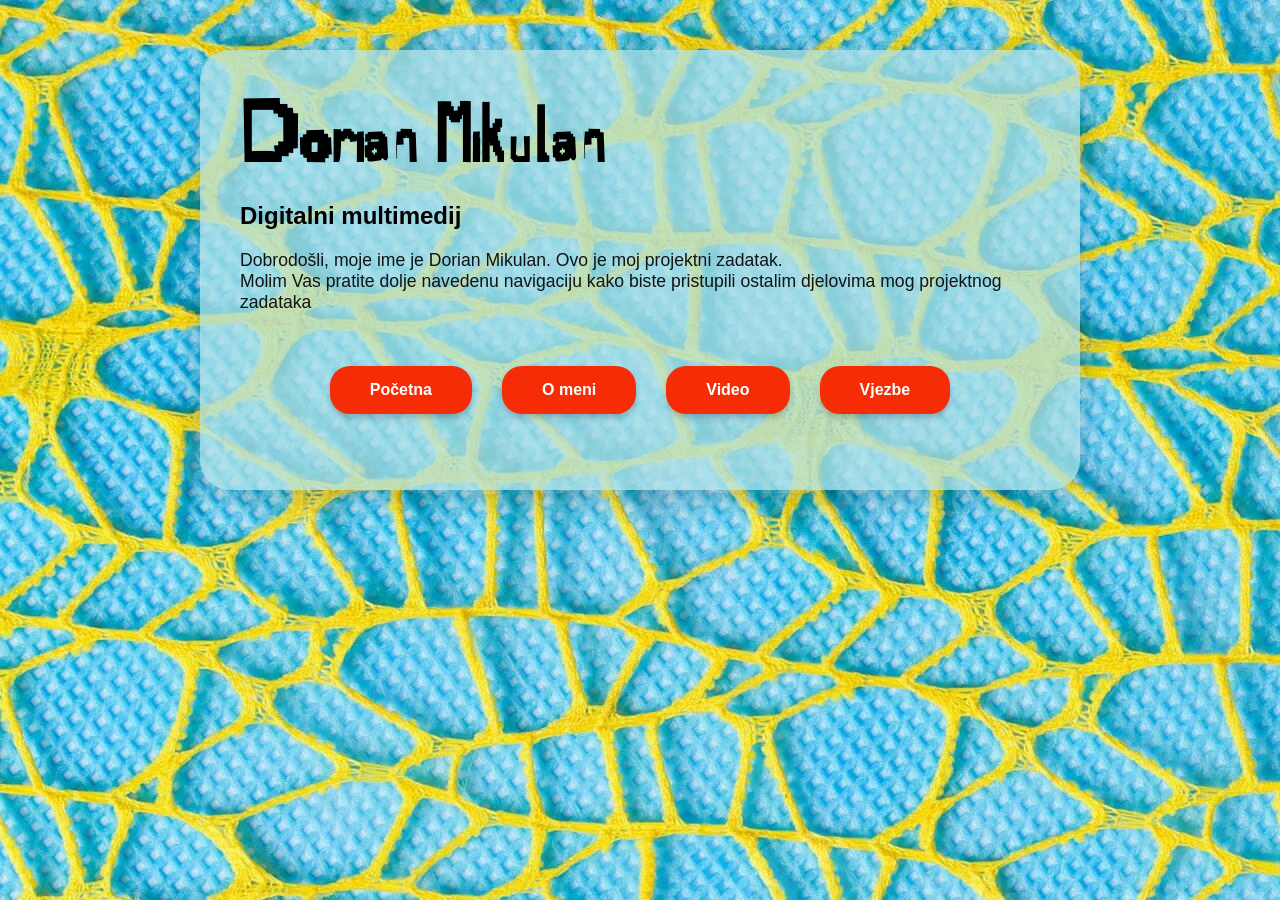
<file: index.html>
<!DOCTYPE html>
<html lang="en" dir="ltr">
  <head>
    <meta charset="utf-8">
    <title>Projektni Zadatak 3</title>
    <link rel="stylesheet" href="stil.css">
    <style>
      nav{
        padding: 20px 0;
        text-align: center;
          }
      nav ul {
        list-style: none;
        padding: 0;
        display: flex;
        justify-content: center;
        gap: 30px;
          }
      nav a {
        text-decoration:none;
        color: white;
        background: #F52C05;
        padding: 15px 40px;
        border-radius: 20px;
        font-weight: bold;
        transition: 0.3s;
        box-shadow: 0 4px 6px rgba(0,0,0,0.2);
          }
      nav a:hover {
        background: #B83E2C;
        }
    </style>
  </head>

  <body>
    <div class="okvir">
    <h1>Dorian Mikulan</h1>
    <h2>Digitalni multimedij</h2>
    <p>Dobrodošli, moje ime je Dorian Mikulan. Ovo je moj projektni zadatak.<br>
      Molim Vas pratite dolje navedenu navigaciju kako biste pristupili ostalim djelovima mog projektnog zadataka
    </p>
    <nav>
		<ul>
      <a href="index.html">Početna</a>
			<a href="omeni.html">O meni</a>
      <a href="video.html">Video</a>
			<a href="vjezbe.html">Vjezbe</a>
		</ul>
	</nav>
  </body>
</html>
</file>
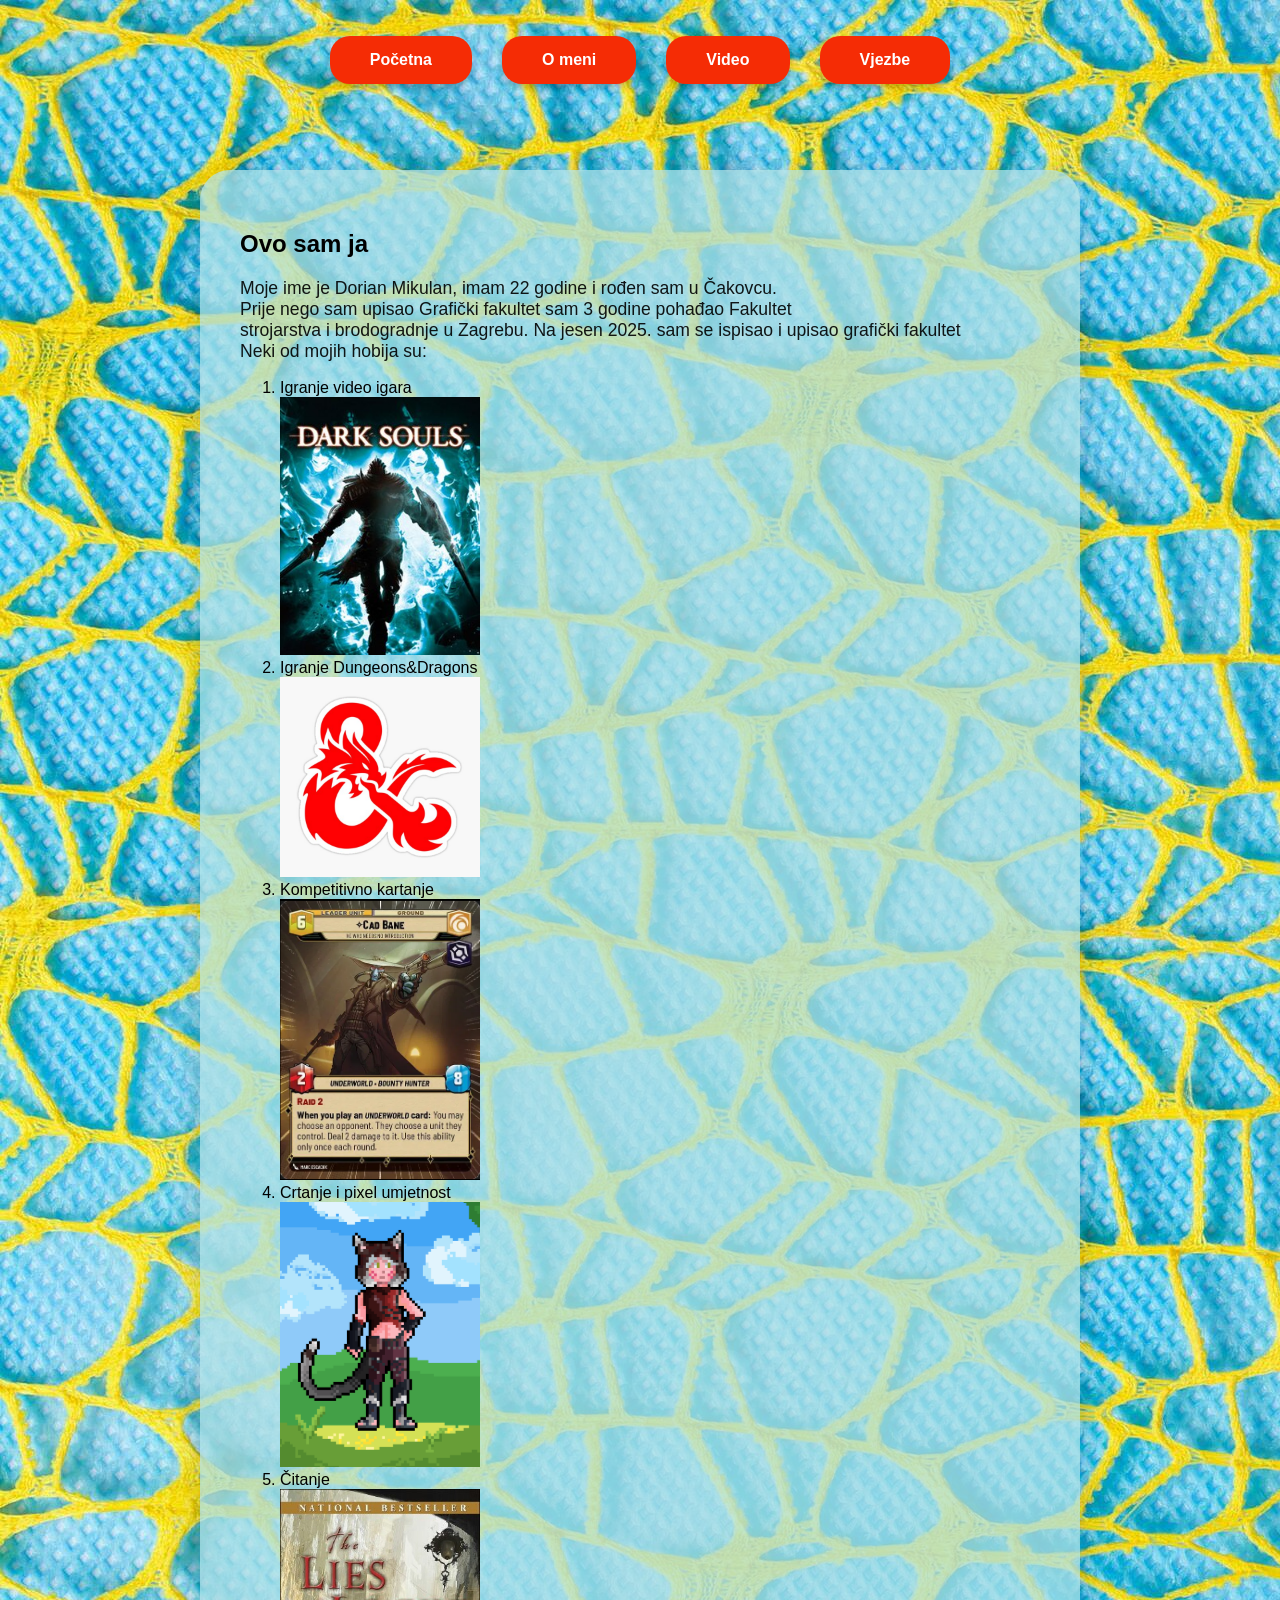
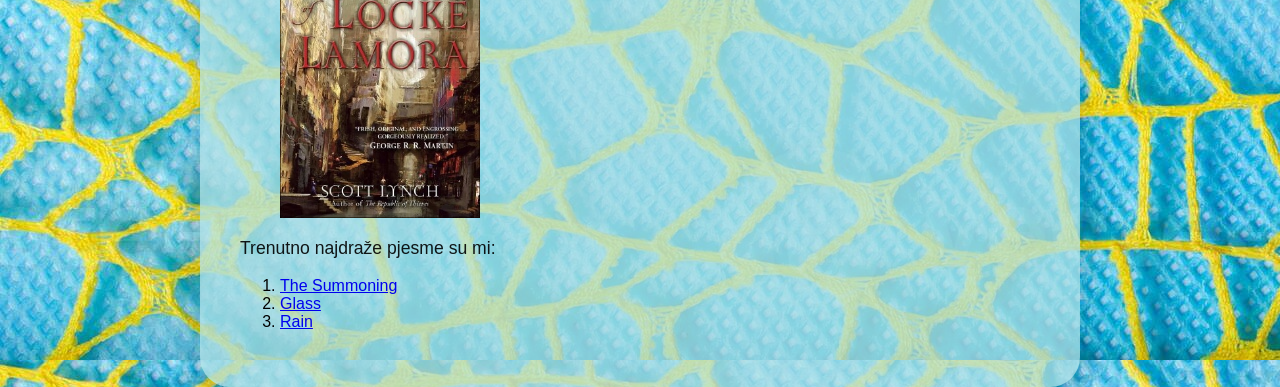
<file: omeni.html>
<!DOCTYPE html>
<html lang="en" dir="ltr">
  <head>
    <meta charset="utf-8">
    <title>O meni</title>
    <link rel="stylesheet" href="stil.css">
    <style>
      nav{
        padding: 20px 0;
        text-align: center;
          }
      nav ul {
        list-style: none;
        padding: 0;
        display: flex;
        justify-content: center;
        gap: 30px;
          }
      nav a {
        text-decoration:none;
        color: white;
        background: #F52C05;
        padding: 15px 40px;
        border-radius: 20px;
        font-weight: bold;
        transition: 0.3s;
        box-shadow: 0 4px 6px rgba(0,0,0,0.2);
          }
      nav a:hover {
        background: #B83E2C;
        }
    </style>
    <nav>
		<ul>
      <a href="index.html">Početna</a>
			<a href="omeni.html">O meni</a>
      <a href="video.html">Video</a>
			<a href="vjezbe.html">Vjezbe</a>
		</ul>
	</nav>
  </head>
  <body>
    <div class="okvir">
    <h2>Ovo sam ja</h2>
    <p>Moje ime je Dorian Mikulan, imam 22 godine i rođen sam u Čakovcu. <br>
      Prije nego sam upisao Grafički fakultet sam 3 godine pohađao Fakultet <br>
      strojarstva i brodogradnje u Zagrebu. Na jesen 2025. sam se ispisao i upisao grafički fakultet <br>
      Neki od mojih hobija su:
    </p>
    <ol>
		    <li> Igranje video igara</li>
        <img width="200" src="hobiji/ds.jpg" alt=""><br>
		    <li> Igranje Dungeons&Dragons</li>
        <img width="200" src="hobiji/dnd.jpg" alt=""><br>
		    <li> Kompetitivno kartanje</li>
        <img width="200" src="hobiji/swu.png" alt=""><br>
        <li> Crtanje i pixel umjetnost</li>
        <img width="200" src="hobiji/pix.png" alt=""><br>
        <li> Čitanje</li>
        <img width="200" src="hobiji/book.jpg" alt=""><br>
	  </ol>
    <p>Trenutno najdraže pjesme su mi:</p>
    <ol>
      <li><a href="https://www.youtube.com/watch?v=wJNbtYdr-Hg&list=RDwJNbtYdr-Hg&start_radio=1"> The Summoning</a></li>
      <li><a href="https://www.youtube.com/watch?v=JyZ27Sw0vIE&list=RDJyZ27Sw0vIE&start_radio=1"> Glass</a></li>
      <li><a href="https://www.youtube.com/watch?v=pM1ap2eOHsk&list=RD7Fncun4ObQk&index=2"> Rain</a></li>
    </ol>
  </body>
</html>
</file>
<file: stil.css>
@charset "UTF-8";
@font-face {
  font-family: "DorianMikulan";
  src:url("DorianMikulan.ttf");
    }


body {
    margin: 0;
    padding: 0;
    font-family: 'Segoe UI', sans-serif;
    display: flex;
    background-image: url('pozadina.jpg');
    flex-direction: column;
    align-items: center; /
}
.okvir {
        background-color:rgba(176, 224, 230, 0.75);

        color: #000000;
        width: 70%;
        max-width: 800px;
        margin-top: 50px;
        padding: 40px;
        border-radius: 30px;
        box-shadow: 0 8px 32px rgba(0, 0, 0, 0.2);
        font-family: sans-serif;
    }
.okvir h1 {
    font-family: 'DorianMikulan';
    margin: 0;
    font-size: 5rem;
}
.okvir p {
    margin-top: 15px;
    font-size: 1.1rem;
    opacity: 0.9;
}
</file>
